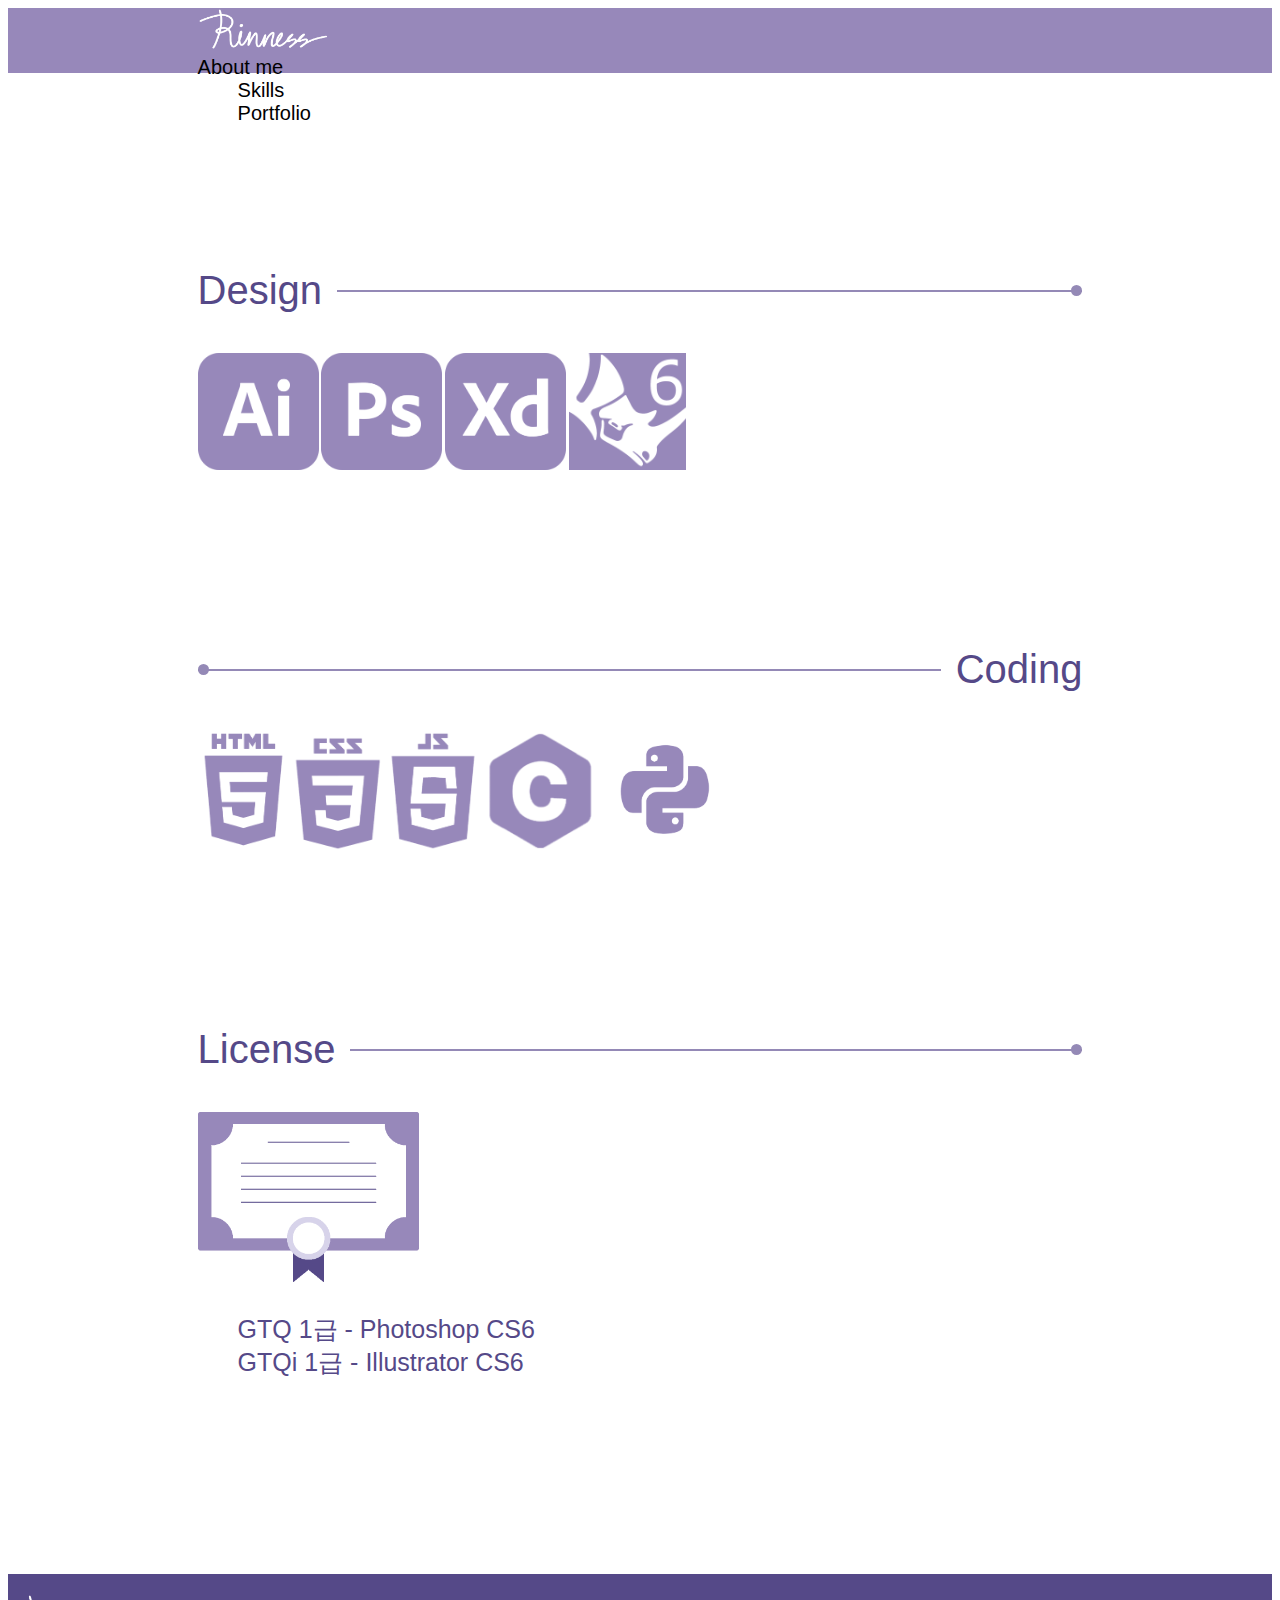
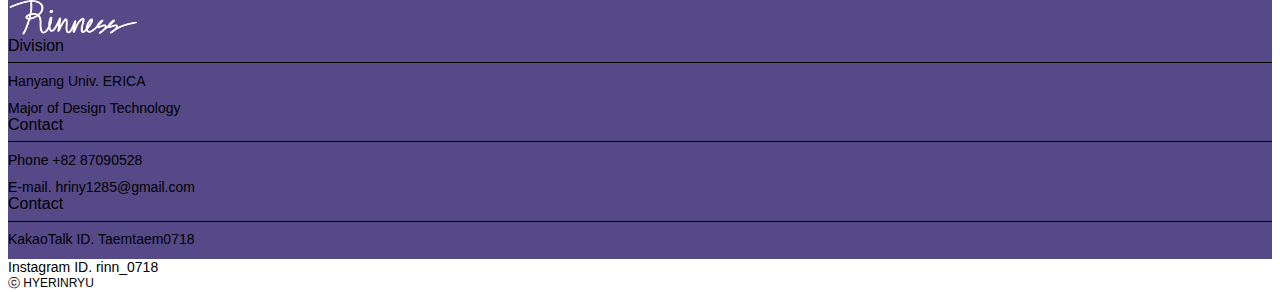
<file: views/skills/index.html>
<!DOCTYPE html>
<html lang="en">
  <head>
    <meta charset="UTF-8" />
    <meta http-equiv="X-UA-Compatible" content="IE=edge" />
    <meta name="viewport" content="width=device-width, initial-scale=1.0" />
    <title>Document</title>
    <link rel="stylesheet" href="../../common.css" />
    <link rel="stylesheet" href="../../nav.css" />
    <link rel="stylesheet" href="../../pageBody.css" />
    <link rel="stylesheet" href="../../footer.css" />
    <!--  -->
    <link rel="stylesheet" href="./skills.css" />
    <link
      href="https://cdn.jsdelivr.net/npm/bootstrap@5.0.1/dist/css/bootstrap.min.css"
      rel="stylesheet"
      integrity="sha384-+0n0xVW2eSR5OomGNYDnhzAbDsOXxcvSN1TPprVMTNDbiYZCxYbOOl7+AMvyTG2x"
      crossorigin="anonymous"
    />
  </head>
  <body class="min-vh-100">
    <!-- nav start -->
    <nav class="my-nav position-fixed top-0 w-100 d-flex justify-content-center">
      <div class="nav-body d-flex align-items-center text-white">
        <div class="logo-wrapper">
          <a class="logo-link" href="../../index.html">
            <img class="logo-image" src="../../images/logo-white.png" alt="logo" />
          </a>
        </div>
        <!--  -->
        <ul class="nav-link d-flex">
          <li class="nav-link--item"><a href="../about/index.html">About me</a></li>
          <li class="nav-link--item"><a href="../skills/index.html">Skills</a></li>
          <li class="nav-link--item"><a href="../portfolio/index.html">Portfolio</a></li>
        </ul>
      </div>
    </nav>
    <!-- nav end -->

    <!-- page-body start -->
    <section id="skills" class="page-body">
      <div class="skill-row d-flex left section-center">
        <div class="skill-container">
          <div class="skill-header">
            <span class="skill-header--title">Design</span>
            <div class="skill-header--br right"></div>
          </div>
          <!--  -->
          <div class="skill-body d-flex justify-content-between flex-wrap">
            <img
              class="skill-icon"
              width="121"
              height="117"
              src="../../images/skill_ai.png"
              alt="ai"
            />
            <img
              class="skill-icon"
              width="121"
              height="117"
              src="../../images/skills_ps.png"
              alt="ps"
            />
            <img
              class="skill-icon"
              width="121"
              height="117"
              src="../../images/skills_xd.png"
              alt="xd"
            />
            <img
              class="skill-icon"
              width="117"
              height="117"
              src="../../images/skills_rhino.png"
              alt="skills_rhino"
            />
          </div>
        </div>
      </div>
      <!--  -->
      <div class="skill-row d-flex right section-center">
        <div class="skill-container">
          <div class="skill-header">
            <div class="skill-header--br left"></div>
            <span class="skill-header--title">Coding</span>
          </div>
          <!--  -->
          <div class="skill-body d-flex justify-content-between flex-wrap">
            <img
              class="skill-icon"
              width="92"
              height="118"
              src="../../images/skills_html.png"
              alt="skills_html"
            />
            <img
              class="skill-icon"
              width="92"
              height="118"
              src="../../images/skills_css.png"
              alt="skills_css"
            />
            <img
              class="skill-icon"
              width="92"
              height="118"
              src="../../images/skills_js.png"
              alt="skills_js"
            />
            <img
              id="c-coding"
              class="skill-icon"
              width="117"
              height="118"
              src="../../images/skills_C.png"
              alt="skills_c"
            />
            <img
              id="python-icon"
              class="skill-icon"
              width="124"
              height="118"
              src="../../images/skills_python.png"
              alt="skills_python"
            />
          </div>
        </div>
      </div>
      <!--  -->
      <div class="skill-row d-flex left section-center">
        <div class="skill-container">
          <div class="skill-header">
            <span class="skill-header--title">License</span>
            <div class="skill-header--br right"></div>
          </div>
          <!--  -->
          <div class="skill-body d-flex license-container">
            <img width="221" height="170" src="../../images/skills_License.png" alt="License" />
            <div class="license-body">
              <p class="license-body--text">GTQ 1급 - Photoshop CS6</p>
              <p class="license-body--text">GTQi 1급 - Illustrator CS6</p>
            </div>
          </div>
        </div>
      </div>
    </section>
    <!-- page-body end -->

    <!-- footer start -->
    <footer
      class="
        my-footer
        d-flex
        flex-column
        align-items-center
        justify-content-between
        position-relative
        bottom-0
        text-white
        w-100
      "
    >
      <div class="logo-wrapper">
        <img class="logo-image" src="../../images/logo-white.png" alt="logo" />
      </div>
      <ul class="footer-list d-flex justify-content-around w-100">
        <li class="footer-list--item">
          <p class="footer-list--title">Division</p>
          <p class="footer-list--item">Hanyang Univ. ERICA</p>
          <p class="footer-list--item">Major of Design Technology</p>
        </li>
        <li class="footer-list--item">
          <p class="footer-list--title">Contact</p>
          <p class="footer-list--item">Phone +82 87090528</p>
          <p class="footer-list--item">E-mail. hriny1285@gmail.com</p>
        </li>
        <li class="footer-list--item">
          <p class="footer-list--title">Contact</p>
          <p class="footer-list--item">KakaoTalk ID. Taemtaem0718</p>
          <p class="footer-list--item">Instagram ID. rinn_0718</p>
        </li>
      </ul>
      <p class="copyright">ⓒ HYERINRYU</p>
    </footer>
    <!-- footer end -->

    <script
      src="https://cdn.jsdelivr.net/npm/bootstrap@5.0.1/dist/js/bootstrap.bundle.min.js"
      integrity="sha384-gtEjrD/SeCtmISkJkNUaaKMoLD0//ElJ19smozuHV6z3Iehds+3Ulb9Bn9Plx0x4"
      crossorigin="anonymous"
    ></script>
  </body>
</html>
</file>
<file: common.css>
html,
body {
  font-size: 10px;
  font-family: Helvetica, Arial, sans-serif;
}

ul {
  list-style: none;
  padding: 0 !important;
  margin: 0 !important;
}

input {
  padding: 0;
  margin: 0;
}

a {
  color: inherit !important;
  text-decoration: none !important;
}

p {
  margin: 0 !important;
}

h1 {
  margin: 0 !important;
}

/* bootstrap reset */
.nav-link {
  color: inherit !important;
}

.section-center {
  width: 1290px;
}

@media screen and (max-width: 1290px) {
  .section-center {
    width: auto;
  }
}
</file>
<file: nav.css>
.my-nav {
  background-color: #9788ba;
  font-size: 20px;
  z-index: 999;
}

.my-nav .logo-wrapper {
  flex: 1;
}

.my-nav .logo-wrapper .logo-link {
  display: inline-block;
  width: 131px;
  height: 43px;
}

.my-nav .logo-wrapper .logo-image {
  width: 100%;
  height: 100%;
}

.my-nav .nav-body {
  width: 1290px;
  height: 65px;
}

.my-nav .nav-body .logo-wrapper {
  flex: 1;
}

.nav-link .nav-link--item + .nav-link--item {
  margin-left: 40px;
}

@media screen and (max-width: 1290px) {
  .my-nav {
    padding: 0 15%;
  }
  .my-nav .nav-body {
    width: 100%;
  }
}
</file>
<file: pageBody.css>
.page-body {
  padding-top: 65px;
  /* min-height: 100vh; */
}
</file>
<file: footer.css>
.my-footer {
  background-color: #554988;
  height: 250px;
  padding: 20px 0 15px;
}

.my-footer .logo-wrapper {
  width: 131px;
  height: 43px;
}

.my-footer .logo-wrapper .logo-image {
  width: 100%;
  height: 100%;
}

.my-footer .footer-list {
  width: 1290px;
}

.my-footer .footer-list--item {
  font-size: 14px;
}

.my-footer .footer-list--item .footer-list--title {
  font-size: 16px;
  padding-bottom: 7.3px;
  margin-bottom: 9.5px !important;
  border-bottom: 1px solid;
}

.my-footer .footer-list--item .footer-list--item + .footer-list--item {
  margin-top: 11.4px !important;
}

.my-footer .copyright {
  font-size: 12px;
}

@media screen and (max-width: 1290px) {
  .my-footer .footer-list {
    width: 100%;
  }
}

@media screen and (max-width: 700px) {
  .my-footer {
    padding: 20px 30px 15px;
    height: auto;
  }
  .my-footer .footer-list {
    flex-direction: column;
    margin-top: 20px !important;
  }

  .my-footer .footer-list .footer-list--item {
    margin-bottom: 20px;
  }
}
</file>
<file: views/skills/skills.css>
#skills {
  display: flex;
  flex-direction: column;
  align-items: center;
  padding: 195px 0 200px;
}

.skill-row + .skill-row {
  margin-top: 160px;
}

.skill-row .skill-container {
  flex: 0.5;
}

.skill-row.right {
  justify-content: flex-end;
}

/* skill container */

/* header */
.skill-container .skill-header {
  display: flex;
  align-items: center;
}
.skill-header .skill-header--title {
  font-size: 40px;
  color: #554988;
}

.skill-header .skill-header--br {
  position: relative;
  flex: 1;
  height: 2px;
  background-color: #9489b6;
}

.skill-header .skill-header--br::after {
  position: absolute;
  top: -5px;
  content: "";
  width: 11px;
  height: 11px;
  border-radius: 50%;
  background-color: #9489b6;
}

.skill-header .skill-header--br.right {
  margin-left: 15px;
}

.skill-header .skill-header--br.right::after {
  right: 0;
}

.skill-header .skill-header--br.left {
  margin-right: 15px;
}
.skill-header .skill-header--br.left::before {
  left: 0;
}

/* container -body */
.skill-container .skill-body {
  margin-top: 40px;
}

.skill-container .skill-body .license-body {
  padding-top: 29px;
  padding-left: 40px;
}
.skill-container .skill-body .license-body--text {
  color: #554988;
  font-weight: lighter;
  font-size: 25px;
}

.skill-body .skill-icon {
  margin-bottom: 15px;
}

@media screen and (max-width: 1290px) {
  #skills {
    padding: 195px 15%;
  }
  .skill-row {
    width: 100% !important;
  }
  .skill-row .skill-container {
    flex: 1;
  }
}

/* License */
@media screen and (max-width: 752px) {
  .skill-container .license-container {
    flex-direction: column;
  }
  .skill-container .license-container .license-body {
    padding: 0;
  }
  .skill-container .skill-body .license-body--text {
    font-size: 20px;
  }
}

@media screen and (max-width: 414px) {
  .skill-body .skill-icon {
    flex: 1;
    margin: 0 7.5px 15px;
  }
  #python-icon {
    flex: 0.5;
  }
}

@media screen and (max-width: 375px) {
  .skill-body .skill-icon {
    max-width: 103px;
    aspect-ratio: 1 /1;
    flex: 0.5;
    margin: 0 4.5px 9px;
  }
}
</file>
